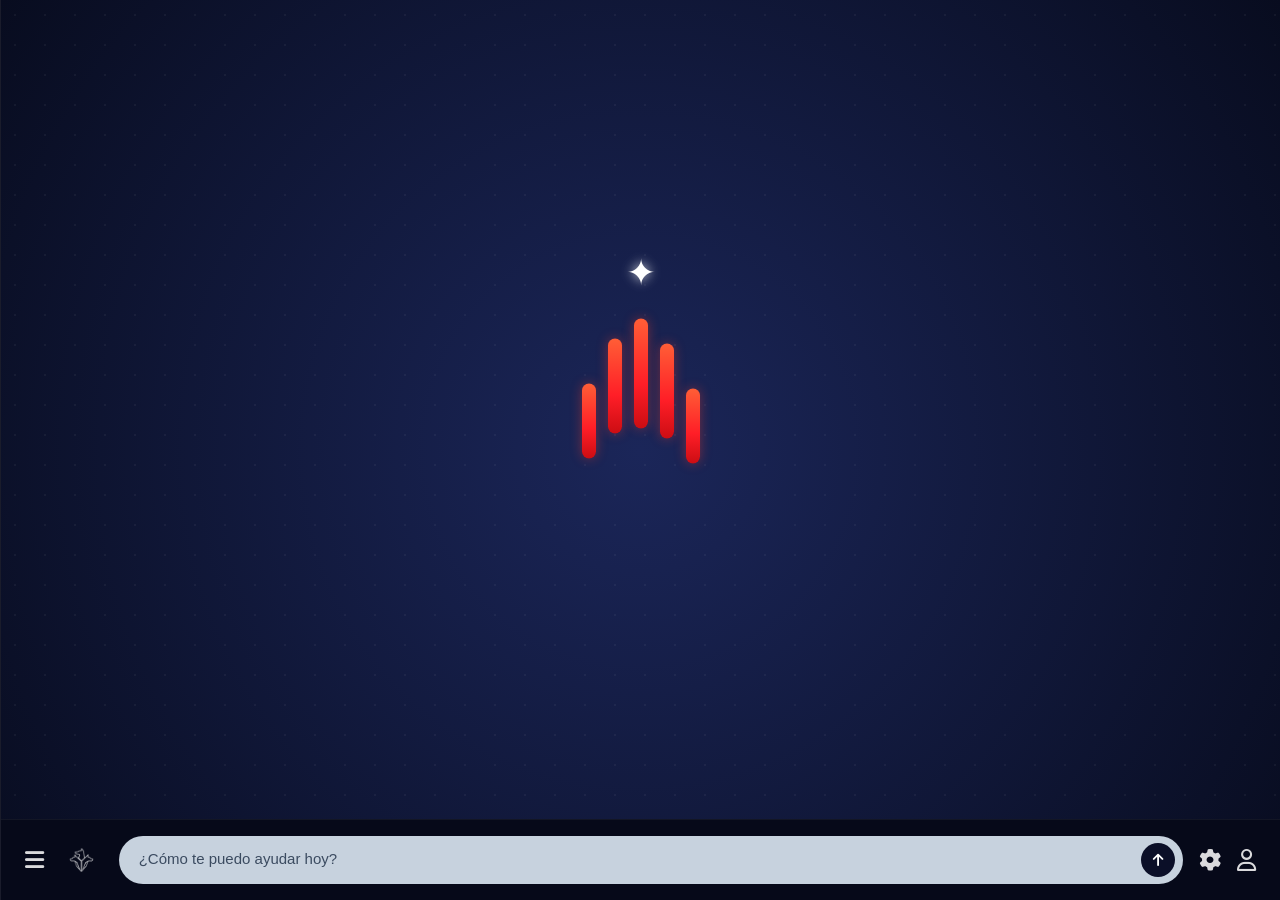
<file: UI/index.html>
<!DOCTYPE html>
<html lang="es">
<head>
    <meta charset="UTF-8">
    <meta name="viewport" content="width=device-width, initial-scale=1.0">
    <title>Agente Orquestador - Chat</title>
    <!-- FontAwesome para los íconos de la barra inferior -->
    <link rel="stylesheet" href="https://cdnjs.cloudflare.com/ajax/libs/font-awesome/6.4.0/css/all.min.css">
    <link rel="icon" type="image/svg+xml" href="img/Cerberus_AI_ico.svg">
    <link rel="stylesheet" href="css/layout.css">
    <link rel="stylesheet" href="css/sidebar.css">
    <link rel="stylesheet" href="css/welcome.css">
    <link rel="stylesheet" href="css/chat.css">
    <link rel="stylesheet" href="css/bottom-bar.css">
    <link rel="stylesheet" href="css/modals.css">
</head>
<body>

    <!-- Fondo dinámico / Red de nodos -->
    <div class="network-bg"></div>

    <div class="app-wrapper" id="app-wrapper">
	    <aside class="sidebar" id="sidebar">
	        <div class="sidebar-header">
	            <h3>Historial</h3>
	            <button class="icon-btn close-sidebar" id="btn-close-sidebar">
	                <i class="fa-solid fa-xmark"></i>
	            </button>
	        </div>
	        <div class="history-list">
	            <div class="history-item"><i class="fa-regular fa-message"></i> Consulta Orquestador</div>
	            <div class="history-item"><i class="fa-regular fa-message"></i> Análisis de Datos</div>
	        </div>
	    </aside>
	
	    <div class="main-content">
	        <main class="chat-container" id="chat-container">
	            <div class="welcome-screen" id="welcome-screen">
	                <div class="sparkle-star">✦</div>
	                <div class="bars-logo">
	                    <span class="bar bar-1"></span>
	                    <span class="bar bar-2"></span>
	                    <span class="bar bar-3"></span>
	                    <span class="bar bar-4"></span>
	                    <span class="bar bar-5"></span>
	                </div>
	            </div>
	            <div class="messages-list" id="messages-list"></div>
	        </main>
	        
	        <div class="agents-modal" id="agents-modal">
			    <div class="agents-modal-header">
			        <h4><i class="fa-solid fa-robot"></i> Agentes Disponibles</h4>
			        <button class="close-modal-btn" id="close-modal-btn">&times;</button>
			    </div>
			    <div class="agents-list">
			        <div class="agent-card active">
			            <i class="fa-solid fa-brain"></i>
			            <div class="agent-info">
			                <span class="agent-name">Devs</span>
			                <span class="agent-desc">Agente para el area de desarrollo</span>
			            </div>
			        </div>
			        <div class="agent-card">
			            <i class="fa-solid fa-brain"></i>
			            <div class="agent-info">
			                <span class="agent-name">ADS</span>
			                <span class="agent-desc">Agente para el area de ADS</span>
			            </div>
			        </div>
			        <div class="agent-card">
			            <i class="fa-solid fa-brain"></i>
			            <div class="agent-info">
			                <span class="agent-name">RH</span>
			                <span class="agent-desc">Agente para el area de recursos humanos</span>
			            </div>
			        </div>
			    </div>
			</div>
	
	        <footer class="bottom-bar">
	            <button class="icon-btn" id="btn-sidebar" title="Menú">
	                <i class="fa-solid fa-bars"></i>
	            </button>
	            <button class="icon-btn logo-btn" id="btn-agentes" title="Agente">
				    <img src="img/Cerberus_AI.svg" alt="Logo Personal" class="personal-logo-img">
				</button>
	            <form class="input-form" id="chat-form">
	                <textarea id="user-input" class="chat-input" placeholder="¿Cómo te puedo ayudar hoy?" rows="1" required></textarea>
	                <button type="submit" class="send-btn" id="send-btn" title="Enviar">
	                    <i class="fa-solid fa-arrow-up"></i>
	                </button>
	            </form>
	            <button class="icon-btn" title="Configuración">
	                <i class="fa-solid fa-gear"></i>
	            </button>
	            <button class="icon-btn profile-btn" title="Perfil">
	                <i class="fa-regular fa-user"></i>
	            </button>
	        </footer>
	    </div>
	</div>

    <script src="app.js"></script>
</body>
</html>
</file>
<file: UI/css/layout.css>
* {
    box-sizing: border-box;
    margin: 0;
    padding: 0;
}

body {
    font-family: 'Segoe UI', Roboto, sans-serif;
    background: radial-gradient(circle at center, #1b2659 0%, #080c1f 100%);
    color: #ffffff;
    height: 100vh;
    display: flex;
    flex-direction: column;
    overflow: hidden;
    position: relative;
}

body::before {
    content: '';
    position: absolute;
    top: 0;
    left: 0;
    width: 100%;
    height: 100%;
    background: radial-gradient(circle at center, #0c102b 0%, #03050d 100%);
    opacity: 0;
    transition: opacity 1.2s ease-in-out; 
    z-index: -1;
    pointer-events: none;
}

body.space-mode::before {
    opacity: 1;
}

/* Layout Principal Flexbox */
.app-wrapper {
    display: flex;
    width: 100vw;
    height: 100vh;
    overflow: hidden;
    position: relative;
}

/* Área principal (Chat + Barra inferior) */
.main-content {
    flex: 1;
    display: flex;
    flex-direction: column;
    height: 100vh;
    position: relative;
    overflow: hidden;
    transition: all 0.4s cubic-bezier(0.25, 1, 0.5, 1);
}

@keyframes discoEffect {
    0%   { background: radial-gradient(circle at center, #0077ff 0%, #080c1f 100%); } /* Rojo */
    16%  { background: radial-gradient(circle at center, #ffea00 0%, #080c1f 100%); } /* Verde */
    33%  { background: radial-gradient(circle at center, #ff5e36 0%, #080c1f 100%); } /* Azul */
    50%  { background: radial-gradient(circle at center, #ffea00 0%, #080c1f 100%); } /* Amarillo */
    66%  { background: radial-gradient(circle at center, #0077ff 0%, #080c1f 100%); } /* Magenta */
    83%  { background: radial-gradient(circle at center, #ffea00 0%, #080c1f 100%); } /* Cian */
    100% { background: radial-gradient(circle at center, #ff5e36 0%, #080c1f 100%); } /* Vuelve al rojo para bucle suave */
}

body.disco-active,
body.disco-active .app-wrapper,
body.disco-active .main-content {
    animation: discoEffect 0.5s linear infinite !important;
}
</file>
<file: UI/css/sidebar.css>
/* Sidebar de Historial */
.sidebar {
    width: 0; /* Oculto inicialmente */
    height: 100vh;
    background-color: #060919;
    border-right: 1px solid rgba(255, 255, 255, 0.08);
    overflow: hidden;
    display: flex;
    flex-direction: column;
    transition: width 0.4s cubic-bezier(0.25, 1, 0.5, 1);
    z-index: 10;
}

/* Estado Expandido del Sidebar */
.app-wrapper.sidebar-open .sidebar {
    width: 260px; 
}

/* Ajuste de escala/espacio del área principal */
.app-wrapper.sidebar-open .main-content {
    width: calc(100vw - 260px);
}

/* Estilos internos del Sidebar */
.sidebar-header {
    padding: 20px;
    display: flex;
    justify-content: space-between;
    align-items: center;
    border-bottom: 1px solid rgba(255, 255, 255, 0.05);
}

.sidebar-header h3 {
    font-size: 16px;
    font-weight: 600;
    color: #e0e6ed;
}

.history-list {
    flex: 1;
    padding: 15px;
    display: flex;
    flex-direction: column;
    gap: 10px;
    overflow-y: auto;
}

.history-item {
    padding: 10px 14px;
    border-radius: 8px;
    background-color: rgba(255, 255, 255, 0.03);
    color: #a0aec0;
    font-size: 14px;
    cursor: pointer;
    white-space: nowrap;
    overflow: hidden;
    text-overflow: ellipsis;
    transition: background-color 0.2s ease;
}

.history-item:hover {
    background-color: rgba(255, 255, 255, 0.08);
    color: #ffffff;
}
</file>
<file: UI/css/welcome.css>
/* Posicion del logo */
.welcome-screen {
    position: absolute;
    top: 40%;
    left: 50%;
    transform: translate(-50%, -50%);
    display: flex;
    flex-direction: column;
    align-items: center;
    justify-content: center;
    gap: 15px;
    z-index: 2;
}

/* Red de nodos / constelación sutil de fondo */
.network-bg {
    position: absolute;
    top: 0;
    left: 0;
    width: 100%;
    height: 100%;
    background-image: radial-gradient(rgba(255, 255, 255, 0.15) 1px, transparent 1px);
    background-size: 30px 30px;
    opacity: 0.3;
    pointer-events: none;
    z-index: 1;
}

.sparkle-star {
    font-size: 36px;
    color: #ffffff;
    text-shadow: 0 0 12px rgba(255, 255, 255, 0.8);
}

.bars-logo {
    display: flex;
    align-items: flex-start; /* Alineación desde la parte superior para controlar el desplazamiento relativo */
    gap: 12px;
    height: 160px;
    padding-top: 10px;
}

.bar {
    position: relative; /* Necesario para posicionar la estela (::after) */
    width: 14px;
    border-radius: 10px;
    background: linear-gradient(180deg, #ff5e36 0%, #ff1e27 60%, #cc0d13 100%);
    box-shadow: 0 0 12px rgba(255, 60, 40, 0.4);
    transition: all 0.3s ease;
}

.bar::after {
    content: '';
    position: absolute;
    top: 70px; 
    left: 50%;
    transform: translateX(-50%);
    width: 15px; 
    height: 0;  /* Invisible en reposo */
    background: linear-gradient(180deg, transparent 0%, rgba(255, 255, 255, 0.8) 50%, transparent 100%);
    
    border-radius: 2px;
    opacity: 0;
    transition: height 0.4s ease-out, opacity 0.3s ease-out;
}

.bar-1 { height: 75px; transform: translateY(65px);}
.bar-2 { height: 95px; transform: translateY(20px);}
.bar-3 { height: 110px; transform: translateY(0);}
.bar-4 { height: 95px; transform: translateY(25px);}
.bar-5 { height: 75px; transform: translateY(70px);}

/* Animación de despegar tipo cohete */
@keyframes rocketLaunchWithTrail {
    0% {
        transform: translate(-50%, -50%) scale(1);
        opacity: 1;
    }
    20% {
        /* Toma impulso bajando un poco y agrandándose */
        transform: translate(-50%, calc(-50% + 30px)) scale(1.2);
        opacity: 1;
    }
    100% {
        /* Despega disparado hacia arriba llevando la estela consigo */
        transform: translate(-50%, -180vh) scale(1.1);
        opacity: 0;
    }
}

/* Clase JavaScript al momento de enviar */
.launching {
    animation: rocketLaunchWithTrail 2.5s cubic-bezier(0.45, 0, 0.15, 1) forwards;
}

.launching .bar::after {
    height: 250px; /* Longitud de la estela visible */
    opacity: 1;
}
</file>
<file: UI/css/chat.css>
/* Contenedor del Chat */
.chat-container {
    flex: 1;
    display: flex;
    flex-direction: column;
    justify-content: center;
    align-items: center;
    padding: 20px;
    overflow-y: auto;
    z-index: 2;
}

/* Lista de Mensajes */
.messages-list {
    width: 100%;
    max-width: 800px;
    display: flex;
    flex-direction: column;
    gap: 16px;
    margin-top: auto;
    padding-bottom: 20px;
}

.message {
    max-width: 80%;
    padding: 14px 18px;
    border-radius: 18px;
    font-size: 15px;
    line-height: 1.5;
    word-break: break-word;
}

.message.user {
    align-self: flex-end;
    background-color: #2b3a72;
    color: #ffffff;
    border-bottom-right-radius: 4px;
}

.message.agent {
    align-self: flex-start;
    background-color: #121838;
    color: #e0e6ed;
    border: 1px solid rgba(255, 255, 255, 0.1);
    border-bottom-left-radius: 4px;
}

.meta-badge {
    display: inline-block;
    font-size: 11px;
    background-color: rgba(255, 255, 255, 0.1);
    padding: 3px 8px;
    border-radius: 10px;
    margin-bottom: 6px;
    color: #ff9d76;
}

/* Transición suave para revelar los mensajes */
.messages-list {
    transition: opacity 0.4s ease-in-out;
}
</file>
<file: UI/css/bottom-bar.css>
/* Barra inferior */
.bottom-bar {
    position: relative;
    z-index: 3;
    background-color: #060919;
    padding: 16px 24px;
    display: flex;
    align-items: center;
    gap: 16px;
    border-top: 1px solid rgba(255, 255, 255, 0.05);
}

.input-form {
    flex: 1;
    position: relative;
    display: flex;
    align-items: flex-end; /* Mantiene el botón de enviar alineado abajo */
}

.chat-input {
    width: 100%;
    min-height: 48px;
    max-height: 150px; /* Altura máxima antes de activar scroll */
    padding: 12px 50px 12px 20px; /* Espacio a la derecha para no pisar el botón */
    border-radius: 24px;
    border: none;
    background-color: #c7d2de;
    color: #0b0f28;
    font-size: 15px;
    font-family: inherit;
    line-height: 1.4;
    outline: none;
    resize: none; /* Desactiva el manejador manual de tamaño */
    overflow-y: auto; /* Activa scroll si supera los 150px */
    box-sizing: border-box;
    transition: height 0.15s ease, border-radius 0.15s ease;
}

.chat-input::placeholder {
    color: #3b4b60;
}

.send-btn {
    position: absolute;
    right: 8px;
    bottom: 7px; /* Alineado al borde inferior del textarea */
    width: 34px;
    height: 34px;
    border-radius: 50%;
    border: none;
    background-color: #0b0f28;
    color: #ffffff;
    cursor: pointer;
    display: flex;
    align-items: center;
    justify-content: center;
    font-size: 14px;
    transition: transform 0.1s ease;
}

.send-btn:active {
    transform: scale(0.92);
}

.icon-btn {
    background: none;
    border: none;
    color: #ffffff;
    font-size: 22px;
    cursor: pointer;
    display: flex;
    align-items: center;
    justify-content: center;
    opacity: 0.85;
    transition: opacity 0.2s ease;
}

.icon-btn.logo-btn {
    display: flex;
    align-items: center;
    justify-content: center;
}

.personal-logo-img {
    height: 24px; 
    width: auto;
    filter: brightness(0) invert(1); /* Convierte el logo a blanco puro */
    opacity: 0.85; /* Mismo nivel de opacidad base que los iconos de FontAwesome */
    transition: opacity 0.2s ease, transform 0.2s ease;
}

.icon-btn.logo-btn:hover .personal-logo-img {
    opacity: 1; /* Se vuelve totalmente opaco, igual que los otros iconos */
    transform: scale(2); /* Efecto sutil de agrandamiento al pasar el cursor */
    filter: drop-shadow(0 0 4px #ffffff);
}

.icon-btn:hover {
	color: #ff5e36;
    opacity: 1;
}
</file>
<file: UI/css/modals.css>
/* Pop-up de Agentes */
.agents-modal {
    position: absolute;
    bottom: 80px; 
    left: 70px;   
    width: 280px;
    background-color: #0d132b;
    border: 1px solid rgba(255, 255, 255, 0.12);
    border-radius: 14px;
    box-shadow: 0 10px 25px rgba(0, 0, 0, 0.5);
    padding: 15px;
    z-index: 100;
    /* Estado inicial: oculto */
    opacity: 0;
    visibility: hidden;
    transform: translateY(10px) scale(0.95);
    transition: all 0.25s cubic-bezier(0.25, 1, 0.5, 1);
}

/* Estado visible al hacer clic */
.agents-modal.active {
    opacity: 1;
    visibility: visible;
    transform: translateY(0) scale(1);
}

.agents-modal-header {
    display: flex;
    justify-content: space-between;
    align-items: center;
    margin-bottom: 12px;
    padding-bottom: 8px;
    border-bottom: 1px solid rgba(255, 255, 255, 0.08);
}

.agents-modal-header h4 {
    font-size: 14px;
    color: #e0e6ed;
    display: flex;
    align-items: center;
    gap: 8px;
}

.close-modal-btn {
    background: none;
    border: none;
    color: #a0aec0;
    font-size: 18px;
    cursor: pointer;
}

.close-modal-btn:hover {
    color: #ffffff;
}

.agents-list {
    display: flex;
    flex-direction: column;
    gap: 8px;
}

.agent-card {
    display: flex;
    align-items: center;
    gap: 12px;
    padding: 10px;
    border-radius: 8px;
    background-color: rgba(255, 255, 255, 0.03);
    cursor: pointer;
    transition: background-color 0.2s ease;
}

.agent-card:hover, .agent-card.active {
    background-color: rgba(255, 255, 255, 0.08);
    border: 1px solid rgba(255, 255, 255, 0.15);
}

.agent-card i {
    font-size: 18px;
    color: #ff7e5f;
}

.agent-info {
    display: flex;
    flex-direction: column;
}

.agent-name {
    font-size: 13px;
    font-weight: 600;
    color: #ffffff;
}

.agent-desc {
    font-size: 11px;
    color: #a0aec0;
}
</file>
